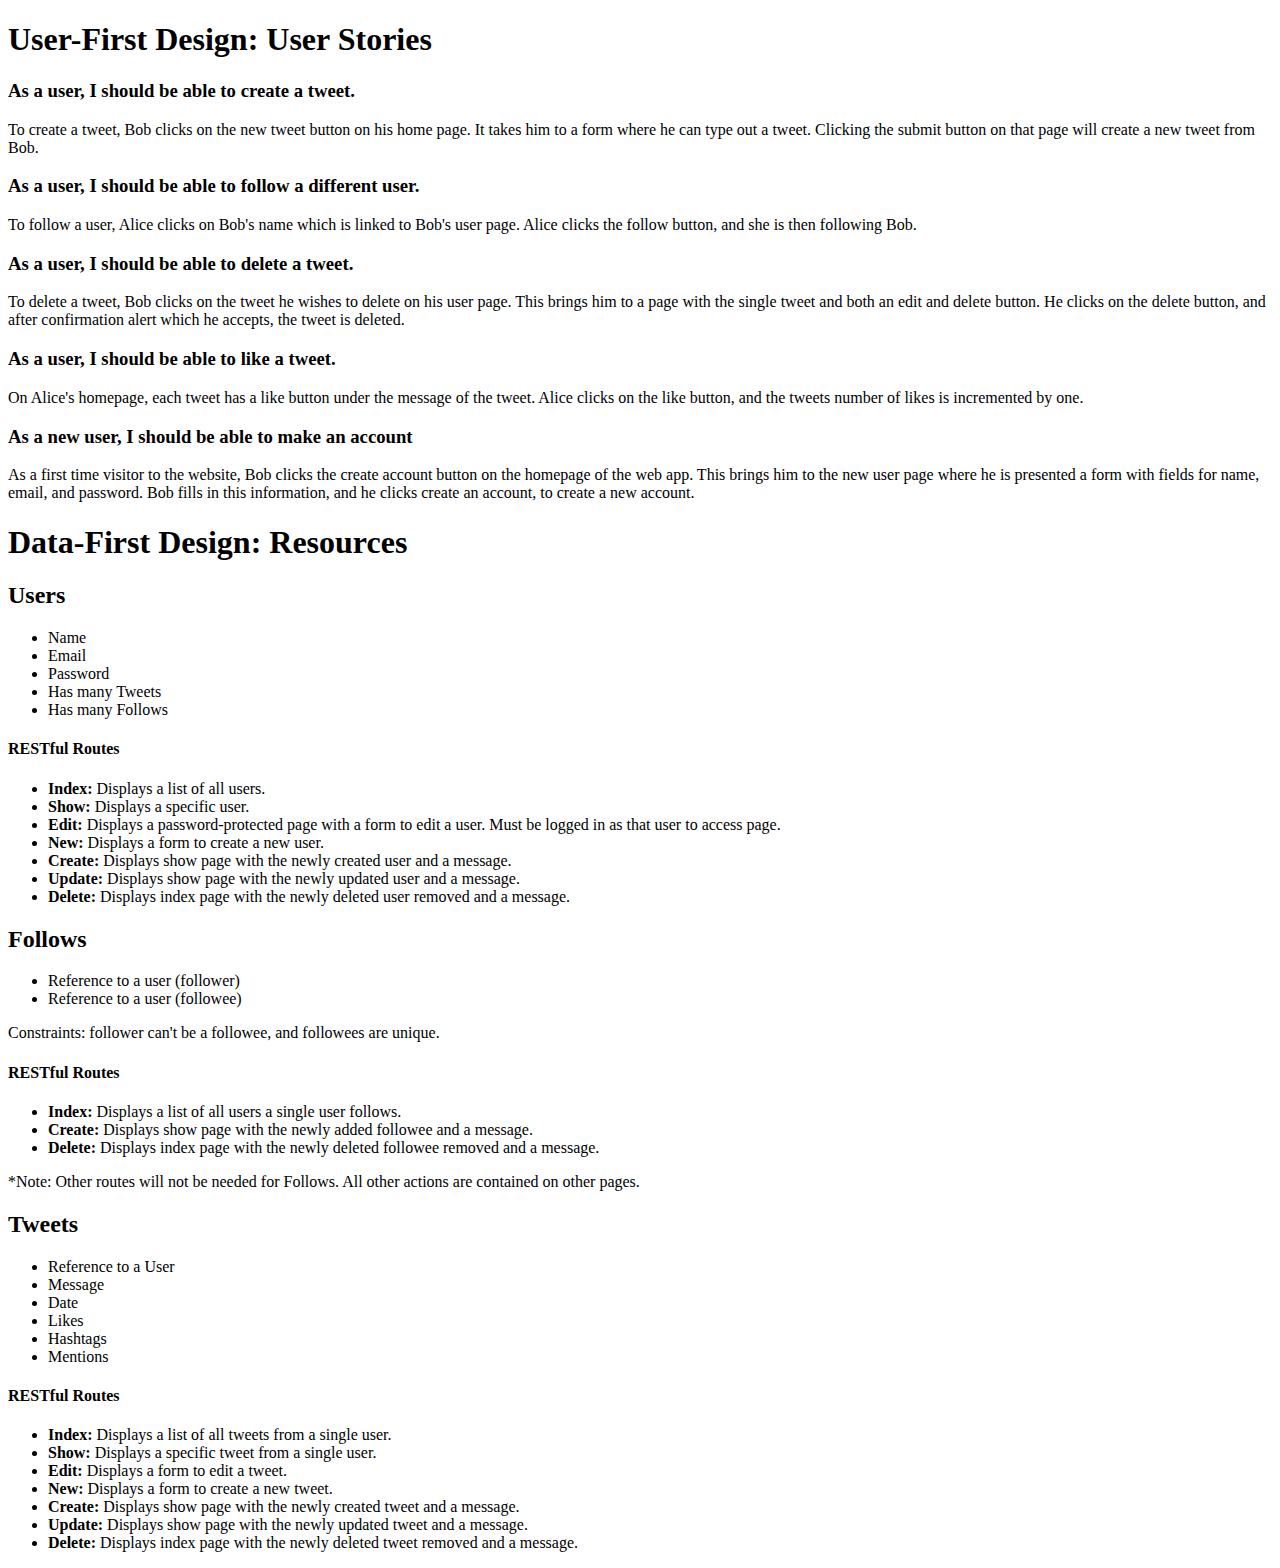
<file: hw02/design.html>
<!doctype html>
<html lang="en">
	<head>
	  <meta charset="utf-8">
	</head>
	<h1>User-First Design: User Stories</h1>

	<h3>As a user, I should be able to create a tweet.</h3>
	<p>To create a tweet, Bob clicks on the new tweet button on his home page. It takes him to a form where he
	can type out a tweet. Clicking the submit button on that page will create a new tweet from Bob.</p>

	<h3>As a user, I should be able to follow a different user.</h3>
	<p>To follow a user, Alice clicks on Bob's name which is linked to Bob's user page. Alice clicks the follow button, and she is then following Bob. </p>

	<h3>As a user, I should be able to delete a tweet.</h3>
	<p>To delete a tweet, Bob clicks on the tweet he wishes to delete on his user page. This brings him to a page with the single tweet and both an edit and delete button. He clicks on the delete button, and after confirmation alert which he accepts, the tweet is deleted.</p>

	<h3>As a user, I should be able to like a tweet.</h3>
	<p>On Alice's homepage, each tweet has a like button under the message of the tweet. Alice clicks on the like button, and the tweets number of likes is incremented by one.</p>

	<h3>As a new user, I should be able to make an account</h3>
	<p>As a first time visitor to the website, Bob clicks the create account button on the homepage of the web app. This brings him to the new user page where he is presented a form with fields for name, email, and password. Bob fills in this information, and he clicks create an account, to create a new account. </p>

	<h1>Data-First Design: Resources</h1>
	<h2>Users</h2>
	<ul>
		<li>Name</li>
		<li>Email</li>
		<li>Password</li>
		<li>Has many Tweets</li>
		<li>Has many Follows</li>
	</ul>

	<h4>RESTful Routes</h4>
	<ul>
		<li><b>Index:</b> Displays a list of all users. </li>
		<li><b>Show:</b> Displays a specific user.</li>
		<li><b>Edit:</b> Displays a password-protected page with a form to edit a user. Must be logged in as that user to access page.  </li>
		<li><b>New:</b> Displays a form to create a new user. </li>
		<li><b>Create:</b> Displays show page with the newly created user and a message.  </li>
		<li><b>Update:</b> Displays show page with the newly updated user and a message.</li>
		<li><b>Delete:</b> Displays index page with the newly deleted user removed and a message.</li>
	</ul>

	<h2>Follows</h2>
	<ul>
		<li>Reference to a user (follower)</li>
		<li>Reference to a user (followee)</li>
	</ul>
	<p>Constraints: follower can't be a followee, and followees are unique.</p>
	<h4>RESTful Routes</h4>
	<ul>
		<li><b>Index:</b> Displays a list of all users a single user follows.</li>
		<li><b>Create:</b> Displays show page with the newly added followee and a message.  </li>
		<li><b>Delete:</b> Displays index page with the newly deleted followee removed and a message.</li>
	</ul>
	<p>*Note: Other routes will not be needed for Follows. All other actions are contained on other pages.</p>

	<h2>Tweets</h2>
	<ul>
		<li>Reference to a User</li>
		<li>Message</li>
		<li>Date</li>
		<li>Likes</li>
		<li>Hashtags</li>
		<li>Mentions</li>
	</ul>

	<h4>RESTful Routes</h4>
	<ul>
		<li><b>Index:</b> Displays a list of all tweets from a single user.</li>
		<li><b>Show:</b> Displays a specific tweet from a single user.</li>
		<li><b>Edit:</b> Displays a form to edit a tweet. </li>
		<li><b>New:</b> Displays a form to create a new tweet. </li>
		<li><b>Create:</b> Displays show page with the newly created tweet and a message.  </li>
		<li><b>Update:</b> Displays show page with the newly updated tweet and a message.</li>
		<li><b>Delete:</b> Displays index page with the newly deleted tweet removed and a message.</li>
	</ul>



</html>
</file>
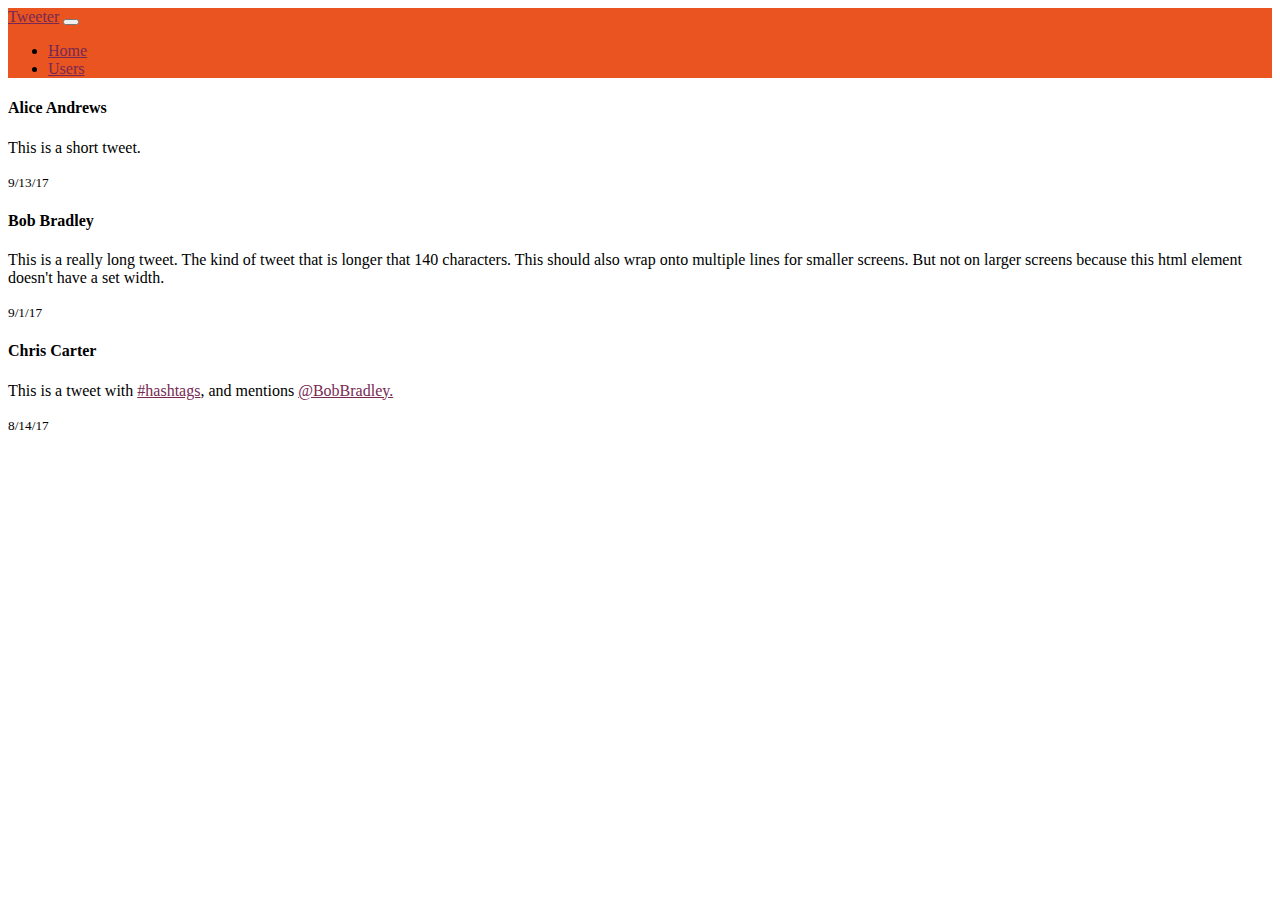
<file: hw02/tweets-index.html>
<!doctype html>
<!DOCTYPE html>
<html lang="en">
	<head>
		<link rel="stylesheet" href="https://maxcdn.bootstrapcdn.com/bootstrap/4.0.0-beta/css/bootstrap.min.css" integrity="sha384-/Y6pD6FV/Vv2HJnA6t+vslU6fwYXjCFtcEpHbNJ0lyAFsXTsjBbfaDjzALeQsN6M" crossorigin="anonymous">
		<link rel="stylesheet" type="text/css" href="style.css">

	</head>

	<nav class="navbar navbar-expand-lg navbar-dark main-bg">
  <a class="navbar-brand" href="#">Tweeter</a>
  <button class="navbar-toggler" type="button" data-toggle="collapse" data-target="#navbarSupportedContent" aria-controls="navbarSupportedContent" aria-expanded="false" aria-label="Toggle navigation">
    <span class="navbar-toggler-icon"></span>
  </button>

  <div class="collapse navbar-collapse" id="navbarSupportedContent">
    <ul class="navbar-nav mr-auto">
      <li class="nav-item active">
        <a class="nav-link" href="#">Home</a>
      </li>
      <li class="nav-item">
        <a class="nav-link" href="#">Users</a>
      </li>
    </ul>
  </div>
</nav>

<div class="container">

<div class="card">
  <div class="card-body">
    <h4 class="card-title">Alice Andrews</h4>
    <p class="card-text">This is a short tweet.</p>
    <small>9/13/17</small>
  </div>
</div>

<div class="card">
  <div class="card-body">
    <h4 class="card-title">Bob Bradley</h4>
    <p class="card-text">This is a really long tweet. The kind of tweet that is longer that 140 characters. This should also wrap onto multiple lines for smaller screens. But not on larger screens because this html element doesn't have a set width. </p>
    <small>9/1/17</small>
  </div>
</div>

<div class="card">
  <div class="card-body">
    <h4 class="card-title">Chris Carter</h4>
    <p class="card-text">This is a tweet with <a href="#">#hashtags</a>, and mentions <a href="#">@BobBradley.</a> </p>
    <small>8/14/17</small>
  </div>
</div>

</div>

<script src="https://code.jquery.com/jquery-3.2.1.slim.min.js" integrity="sha384-KJ3o2DKtIkvYIK3UENzmM7KCkRr/rE9/Qpg6aAZGJwFDMVNA/GpGFF93hXpG5KkN" crossorigin="anonymous"></script>
<script src="https://cdnjs.cloudflare.com/ajax/libs/popper.js/1.11.0/umd/popper.min.js" integrity="sha384-b/U6ypiBEHpOf/4+1nzFpr53nxSS+GLCkfwBdFNTxtclqqenISfwAzpKaMNFNmj4" crossorigin="anonymous"></script>
<script src="https://maxcdn.bootstrapcdn.com/bootstrap/4.0.0-beta/js/bootstrap.min.js" integrity="sha384-h0AbiXch4ZDo7tp9hKZ4TsHbi047NrKGLO3SEJAg45jXxnGIfYzk4Si90RDIqNm1" crossorigin="anonymous"></script>

</html>
</file>
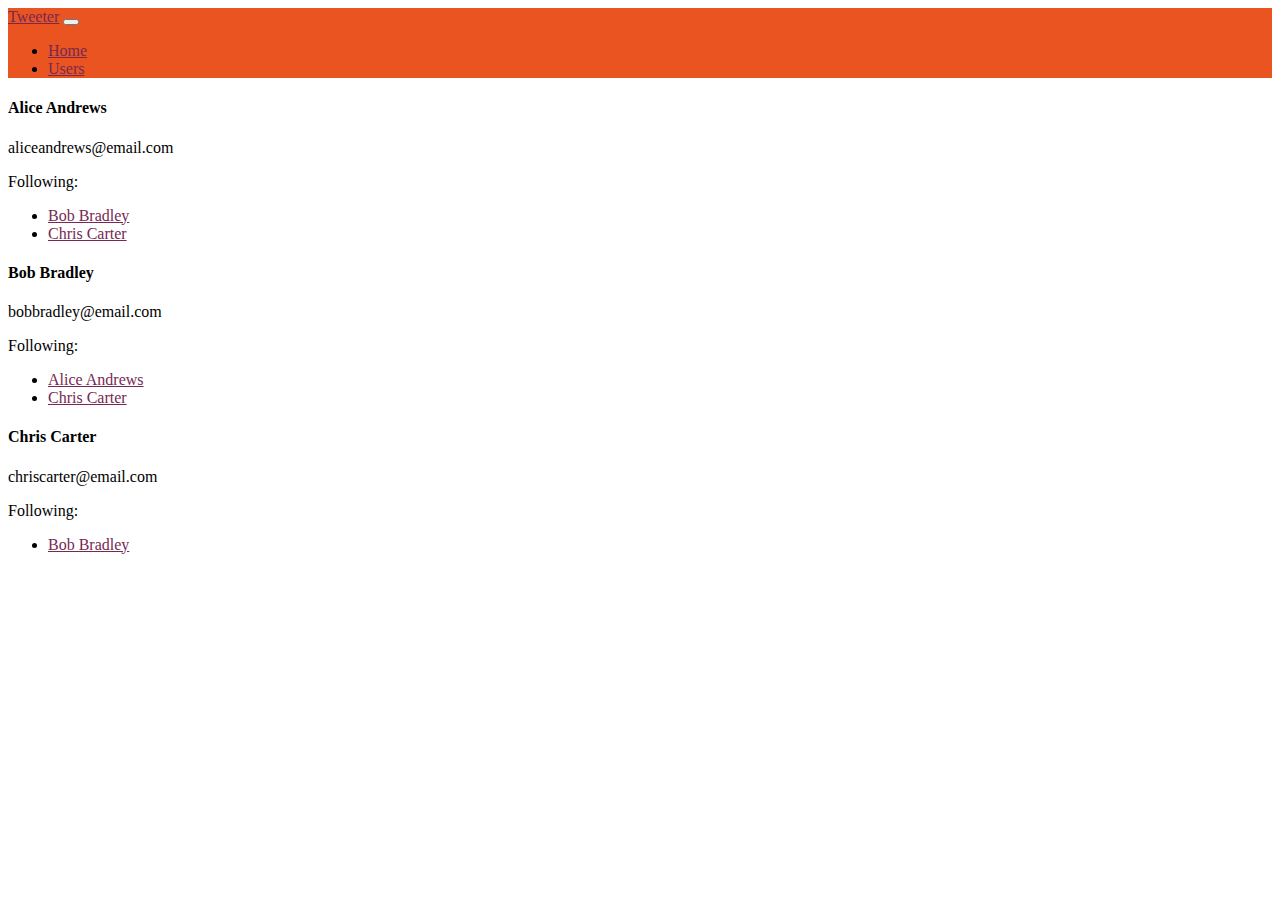
<file: hw02/users-index.html>
<!doctype html>
<!DOCTYPE html>
<html lang="en">
  <head>
    <link rel="stylesheet" href="https://maxcdn.bootstrapcdn.com/bootstrap/4.0.0-beta/css/bootstrap.min.css" integrity="sha384-/Y6pD6FV/Vv2HJnA6t+vslU6fwYXjCFtcEpHbNJ0lyAFsXTsjBbfaDjzALeQsN6M" crossorigin="anonymous">
    <link rel="stylesheet" type="text/css" href="style.css">

  </head>

  <nav class="navbar navbar-expand-lg navbar-dark main-bg">
  <a class="navbar-brand" href="#">Tweeter</a>
  <button class="navbar-toggler" type="button" data-toggle="collapse" data-target="#navbarSupportedContent" aria-controls="navbarSupportedContent" aria-expanded="false" aria-label="Toggle navigation">
    <span class="navbar-toggler-icon"></span>
  </button>

  <div class="collapse navbar-collapse" id="navbarSupportedContent">
    <ul class="navbar-nav mr-auto">
      <li class="nav-item">
        <a class="nav-link" href="#">Home</a>
      </li>
      <li class="nav-item active">
        <a class="nav-link" href="#">Users</a>
      </li>
    </ul>
  </div>
</nav>

<div class="container">

<div class="card">
  <div class="card-body">
    <h4 class="card-title">Alice Andrews</h4>
    <p class="card-text">aliceandrews@email.com
      </p>
       Following:
      <ul>
        <li><a href="#">Bob Bradley</a></li>
        <li><a href="#">Chris Carter</a></li>
      </ul>
  </div>
</div>

<div class="card">
  <div class="card-body">
    <h4 class="card-title">Bob Bradley</h4>
    <p class="card-text">bobbradley@email.com
      </p>
       Following:
      <ul>
        <li><a href="#">Alice Andrews</a></li>
        <li><a href="#">Chris Carter</a></li>
      </ul>
  </div>
</div>

<div class="card">
  <div class="card-body">
    <h4 class="card-title">Chris Carter</h4>
    <p class="card-text">chriscarter@email.com
      </p>
       Following:
      <ul>
        <li><a href="#">Bob Bradley</a></li>
      </ul>
  </div>
</div>

</div>

<script src="https://code.jquery.com/jquery-3.2.1.slim.min.js" integrity="sha384-KJ3o2DKtIkvYIK3UENzmM7KCkRr/rE9/Qpg6aAZGJwFDMVNA/GpGFF93hXpG5KkN" crossorigin="anonymous"></script>
<script src="https://cdnjs.cloudflare.com/ajax/libs/popper.js/1.11.0/umd/popper.min.js" integrity="sha384-b/U6ypiBEHpOf/4+1nzFpr53nxSS+GLCkfwBdFNTxtclqqenISfwAzpKaMNFNmj4" crossorigin="anonymous"></script>
<script src="https://maxcdn.bootstrapcdn.com/bootstrap/4.0.0-beta/js/bootstrap.min.js" integrity="sha384-h0AbiXch4ZDo7tp9hKZ4TsHbi047NrKGLO3SEJAg45jXxnGIfYzk4Si90RDIqNm1" crossorigin="anonymous"></script>

</html>
</file>
<file: hw02/style.css>
.main-bg {
	background-color: #E95420;
}

.alt {
	color: #772953;
}

a {
	color: #772953;
}

h2 {
	margin-top: 20px;
}
</file>
